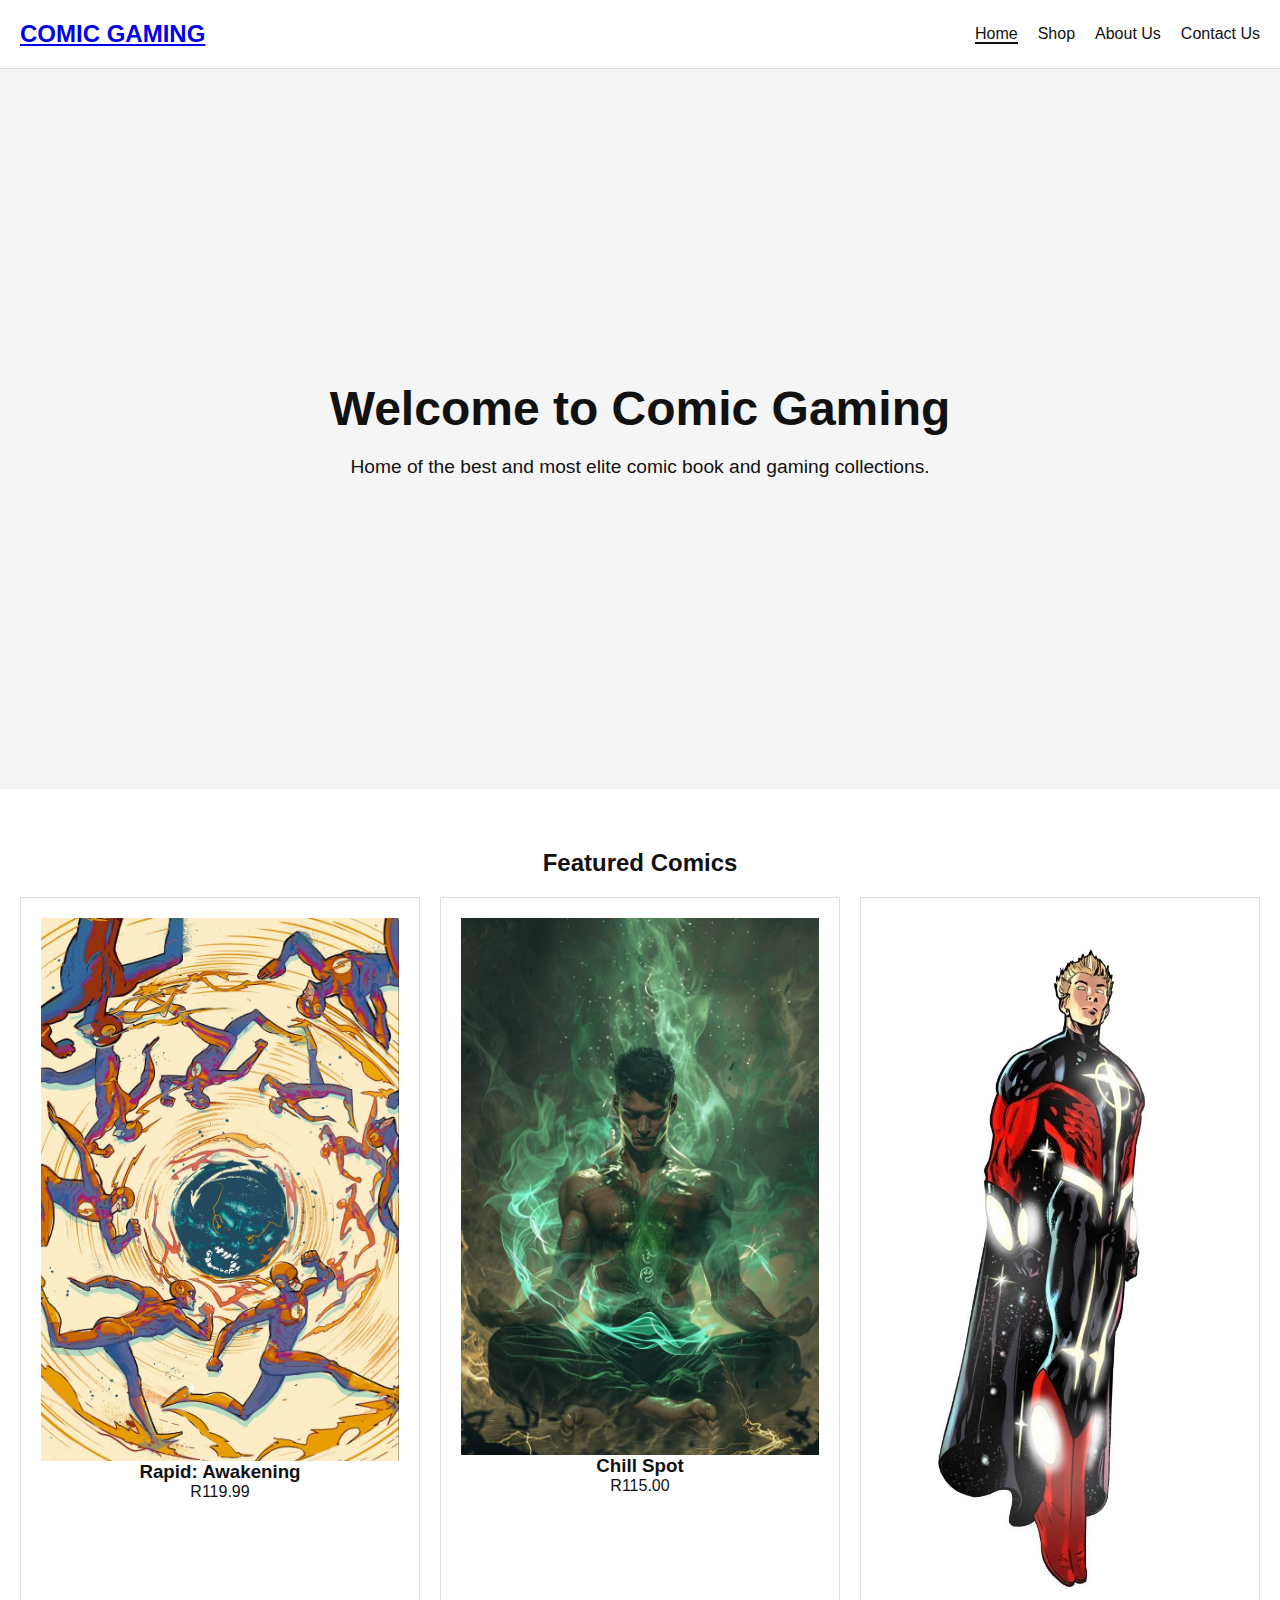
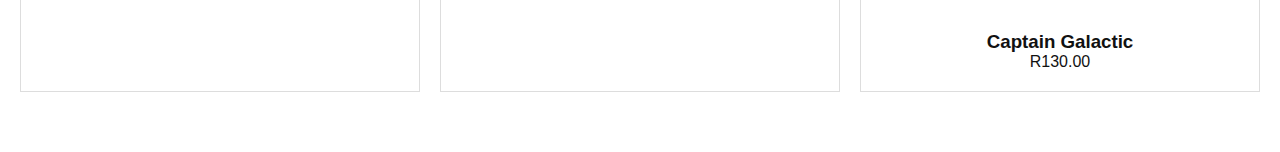
<file: Week 8 final WD/index.html>
<!DOCTYPE html>
<html lang="en">
<head>
  <meta charset="UTF-8">
  <meta name="viewport" content="width=device-width, initial-scale=1.0">
  <title>Comic Gaming | Home</title>
  <link rel="stylesheet" href="css/style.css">
</head>
<body>
  <!-- Navbar -->
  <header>
    <nav class="navbar">
      <a href="index.html" class="logo">Comic Gaming</a>
      <ul class="nav-links">
        <li><a href="index.html" class="active">Home</a></li>
        <li><a href="shop.html">Shop</a></li>
        <li><a href="about.html">About Us</a></li>
        <li><a href="contact.html">Contact Us</a></li>
      </ul>
      <div class="menu-toggle" onclick="toggleMenu()">☰</div>
    </nav>
  </header>

  <!-- Hero Section -->
  <section class="hero">
    <h1>Welcome to Comic Gaming</h1>
    <p>Home of the best and most elite comic book and gaming collections.</p>
  </section>

  <!-- Featured Products -->
  <section class="featured">
    <h2>Featured Comics</h2>
    <div class="product-grid">
      <div class="product">
        <img src="images/speed.jpg" alt="Comic Book 1">
        <h3>Rapid: Awakening</h3>
        <p>R119.99</p>
      </div>
      <div class="product">
        <img src="images/chillspot.jpg" alt="Comic Book 2">
        <h3>Chill Spot</h3>
        <p>R115.00</p>
      </div>
      <div class="product">
        <img src="images/Captain galactic.jpg" alt="Comic Book 3">
        <h3>Captain Galactic</h3>
        <p>R130.00</p>
      </div>
    </div>
  </section>

  <script src="Javascript/script.js"></script>
</body>
</html>
</file>
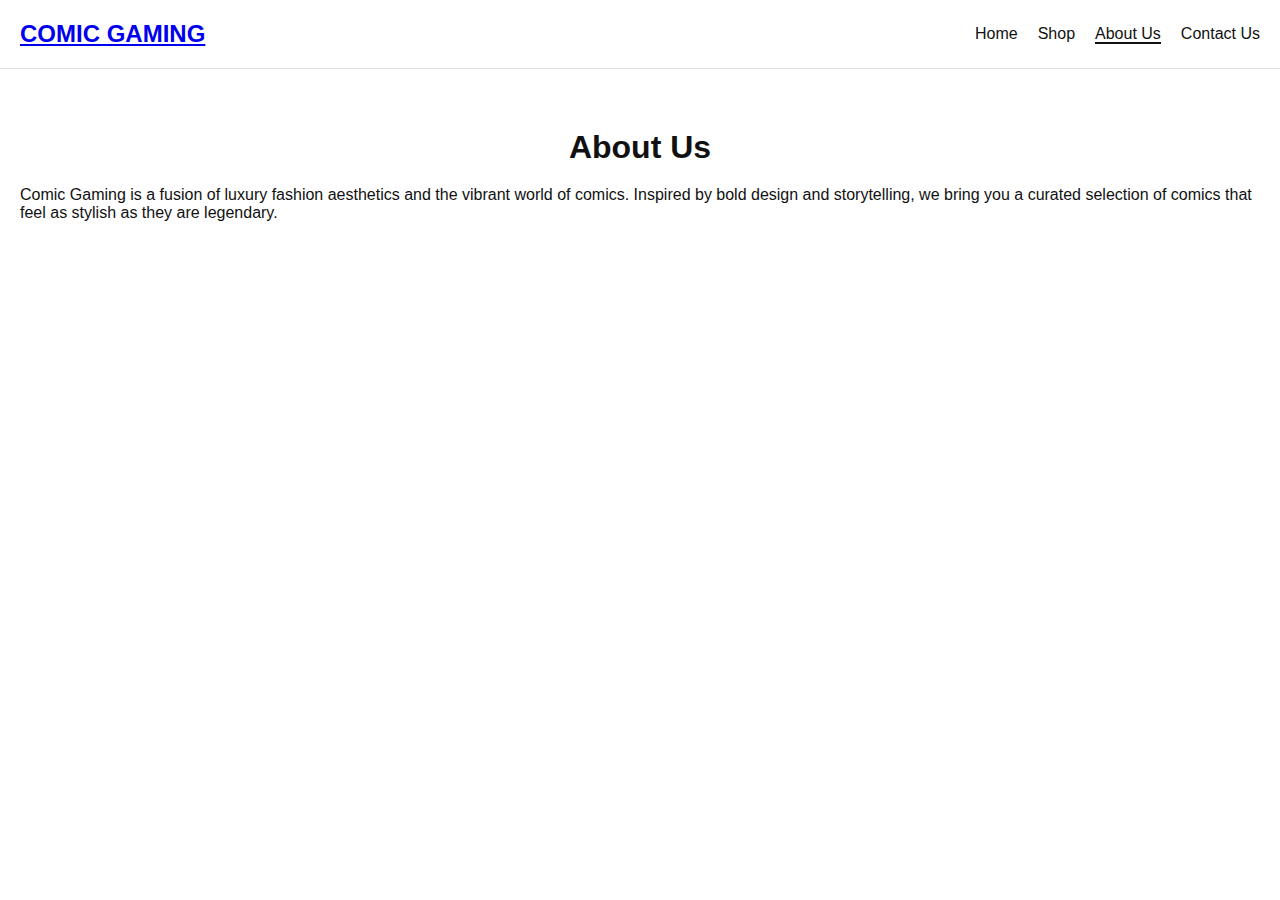
<file: Week 8 final WD/about.html>
<!DOCTYPE html>
<html lang="en">
<head>
  <meta charset="UTF-8">
  <meta name="viewport" content="width=device-width, initial-scale=1.0">
  <title>Comic Gaming | About Me</title>
  <link rel="stylesheet" href="css/style.css">
</head>
<body>
  <header>
    <nav class="navbar">
      <a href="index.html" class="logo">Comic Gaming</a>
      <ul class="nav-links">
        <li><a href="index.html">Home</a></li>
        <li><a href="shop.html">Shop</a></li>
        <li><a href="about.html" class="active">About Us</a></li>
        <li><a href="contact.html">Contact Us</a></li>
      </ul>
      <div class="menu-toggle" onclick="toggleMenu()">☰</div>
    </nav>
  </header>

  <section class="about">
    <h1>About Us</h1>
    <p>Comic Gaming is a fusion of luxury fashion aesthetics and the vibrant world of comics. 
       Inspired by bold design and storytelling, we bring you a curated selection of comics 
       that feel as stylish as they are legendary.</p>
  </section>

  <script src="Javascript/script.js"></script>
</body>
</html>
</file>
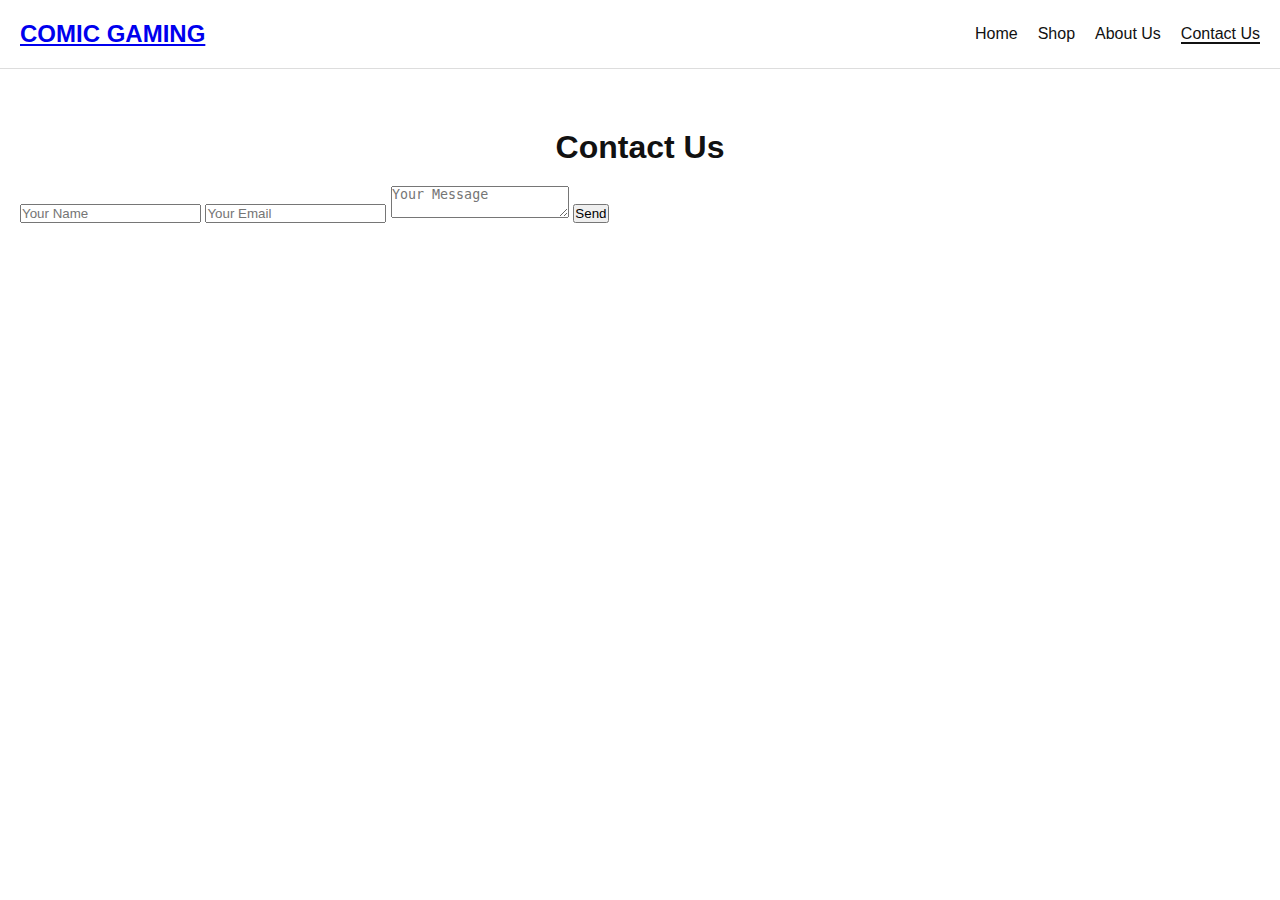
<file: Week 8 final WD/contact.html>
<!DOCTYPE html>
<html lang="en">
<head>
  <meta charset="UTF-8">
  <meta name="viewport" content="width=device-width, initial-scale=1.0">
  <title>Comic Gaming | Contact</title>
  <link rel="stylesheet" href="css/style.css">
</head>
<body>
  <header>
    <nav class="navbar">
      <a href="index.html" class="logo">Comic Gaming</a>
      <ul class="nav-links">
        <li><a href="index.html">Home</a></li>
        <li><a href="shop.html">Shop</a></li>
        <li><a href="about.html">About Us</a></li>
        <li><a href="contact.html" class="active">Contact Us</a></li>
      </ul>
      <div class="menu-toggle" onclick="toggleMenu()">☰</div>
    </nav>
  </header>

  <section class="contact">
    <h1>Contact Us</h1>
    <form>
      <input type="text" placeholder="Your Name" required>
      <input type="email" placeholder="Your Email" required>
      <textarea placeholder="Your Message" required></textarea>
      <button type="submit">Send</button>
    </form>
  </section>

  <script src="Javascript/script.js"></script>
</body>
</html>
</file>
<file: Week 8 final WD/css/style.css>
/* Reset */
* { margin: 0; padding: 0; box-sizing: border-box; }
body { font-family: Arial, sans-serif; background: #fff; color: #111; }

/* Navbar */
.navbar {
  display: flex; justify-content: space-between; align-items: center;
  padding: 20px; background: #fff; border-bottom: 1px solid #ddd;
}
.logo { font-size: 1.5rem; font-weight: bold; text-transform: uppercase; }
.nav-links { list-style: none; display: flex; gap: 20px; }
.nav-links a { text-decoration: none; color: #111; font-weight: 500; }
.nav-links a.active, .nav-links a:hover { border-bottom: 2px solid #111; }
.menu-toggle { display: none; cursor: pointer; }

/* Hero */
.hero {
  height: 80vh; display: flex; flex-direction: column; justify-content: center;
  align-items: center; text-align: center; background: #f5f5f5;
}
.hero h1 { font-size: 3rem; margin-bottom: 20px; }
.hero p { font-size: 1.2rem; }

/* Sections */
section { padding: 60px 20px; }
h2, h1 { margin-bottom: 20px; text-align: center; }

/* Products */
.product-grid {
  display: grid; grid-template-columns: repeat(auto-fit, minmax(250px, 1fr));
  gap: 20px; margin-top: 20px;
}
.product { text-align: center; border: 1px solid #ddd; padding: 20px; }

/* Mobile Menu */
@media (max-width: 768px) {
  .nav-links {
    display: none;
    flex-direction: column;
    gap: 15px;
    background: #fff;
    position: absolute;
    top: 70px;
    right: 20px;
    padding: 20px;
    border: 1px solid #ddd;
  }
  .nav-links.active {
    display: flex;
  }
  .menu-toggle {
    display: block;
    font-size: 1.5rem;
  }
}

img {
  max-width: 100%;   /* never overflow its container */
  height: auto;      /* keep aspect ratio */
  display: block;    /* removes inline spacing issues */
}
</file>
